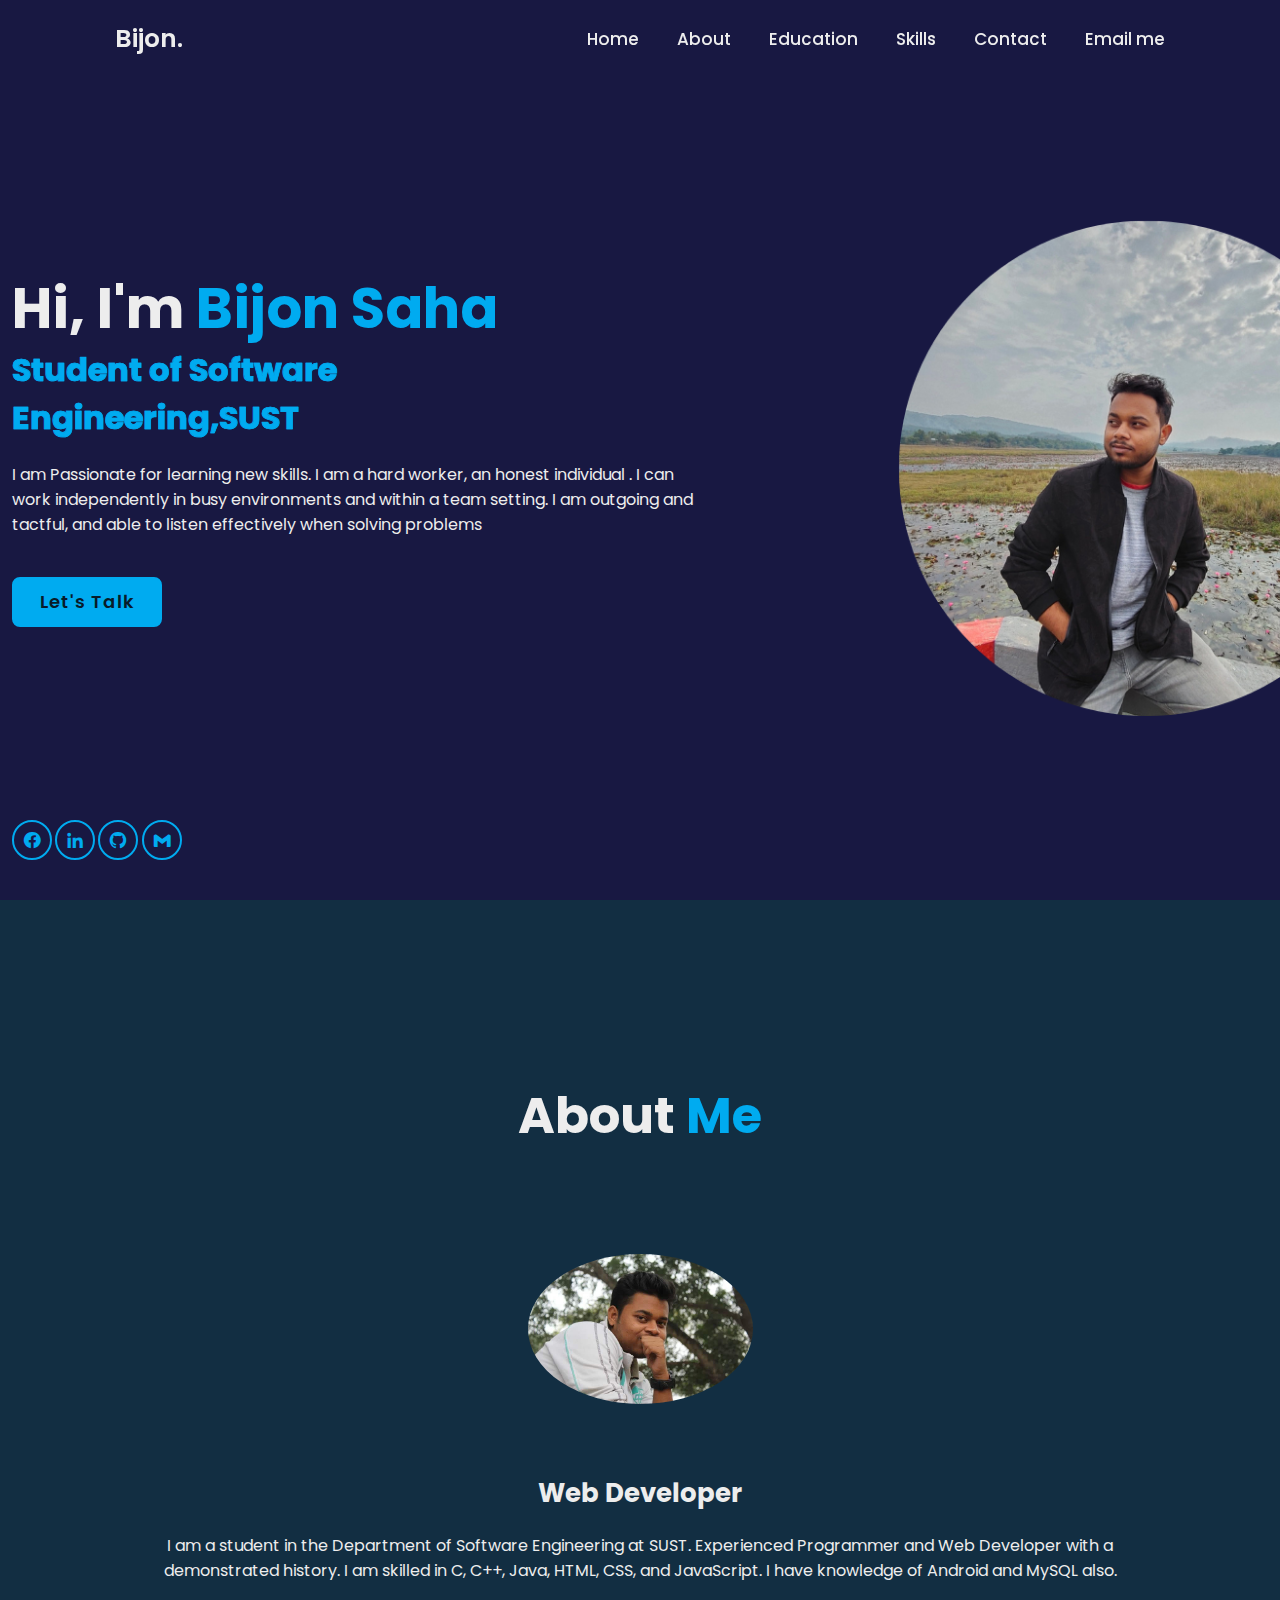
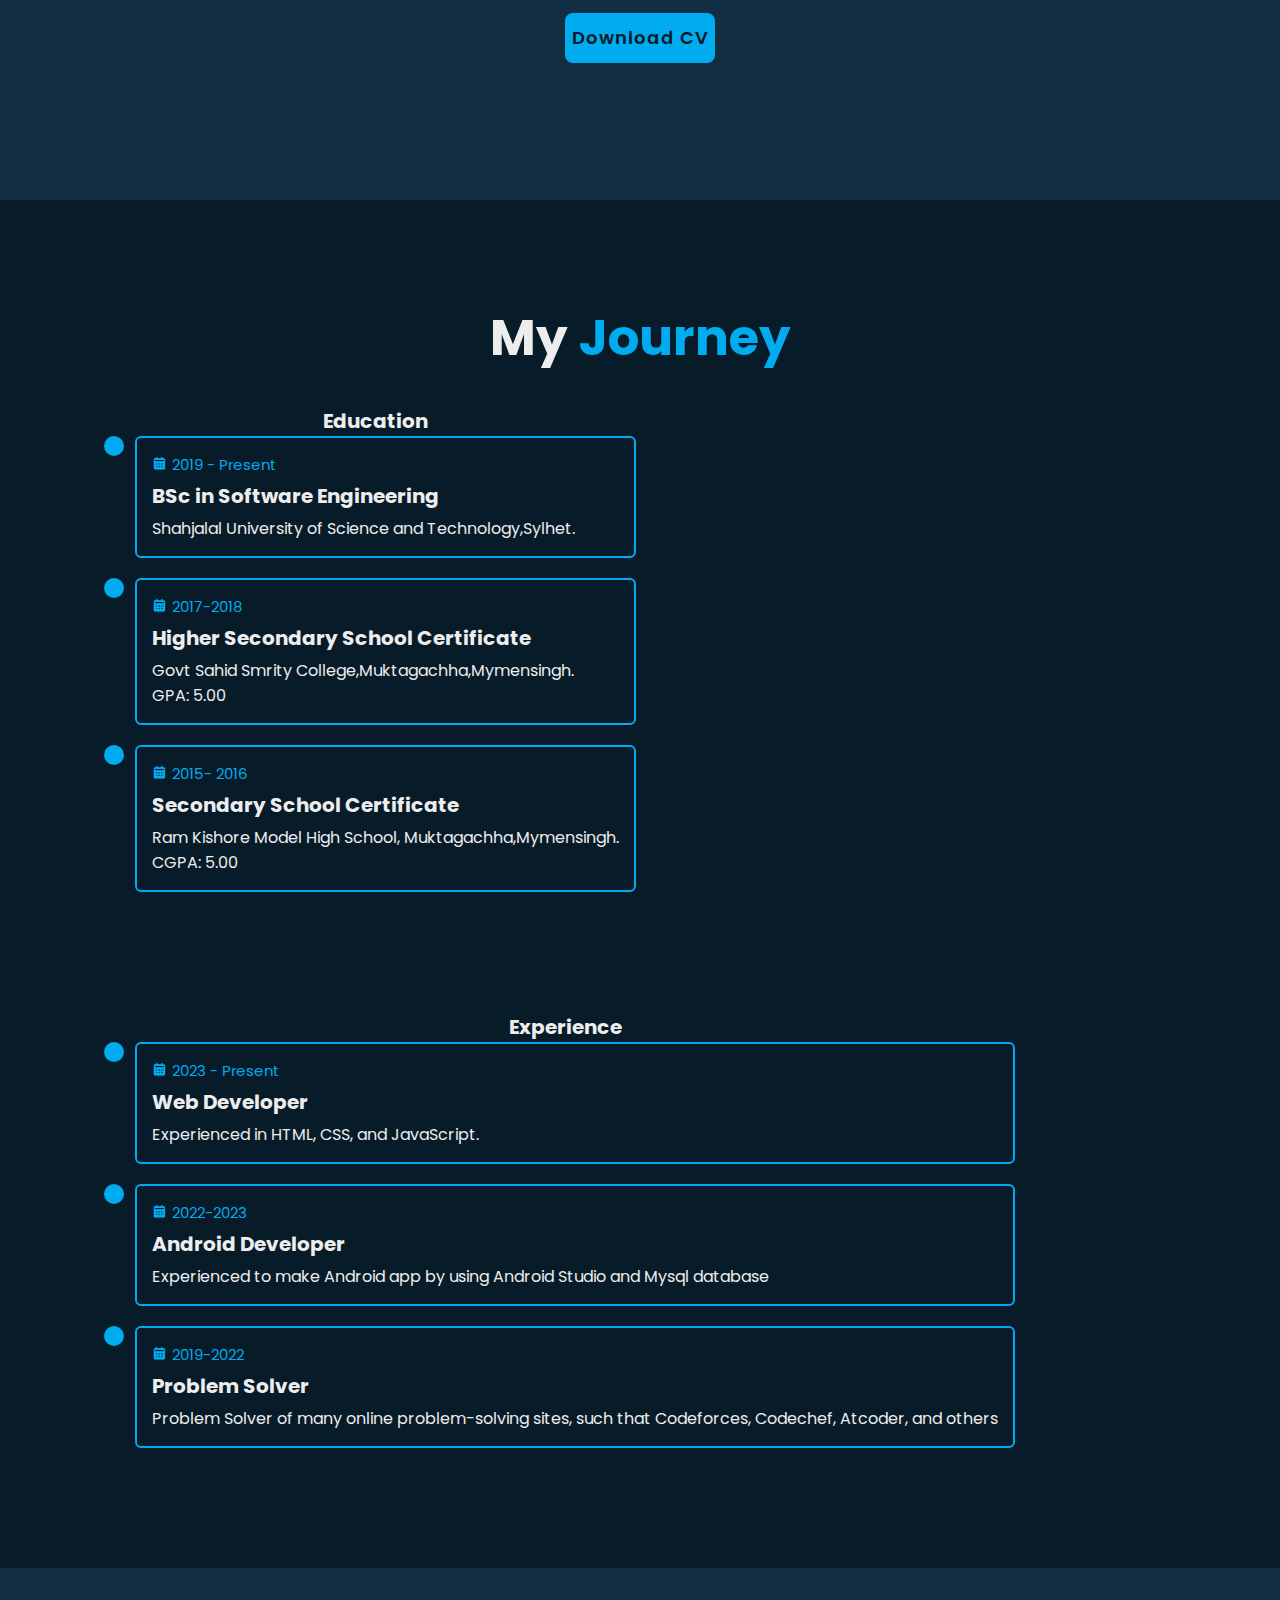
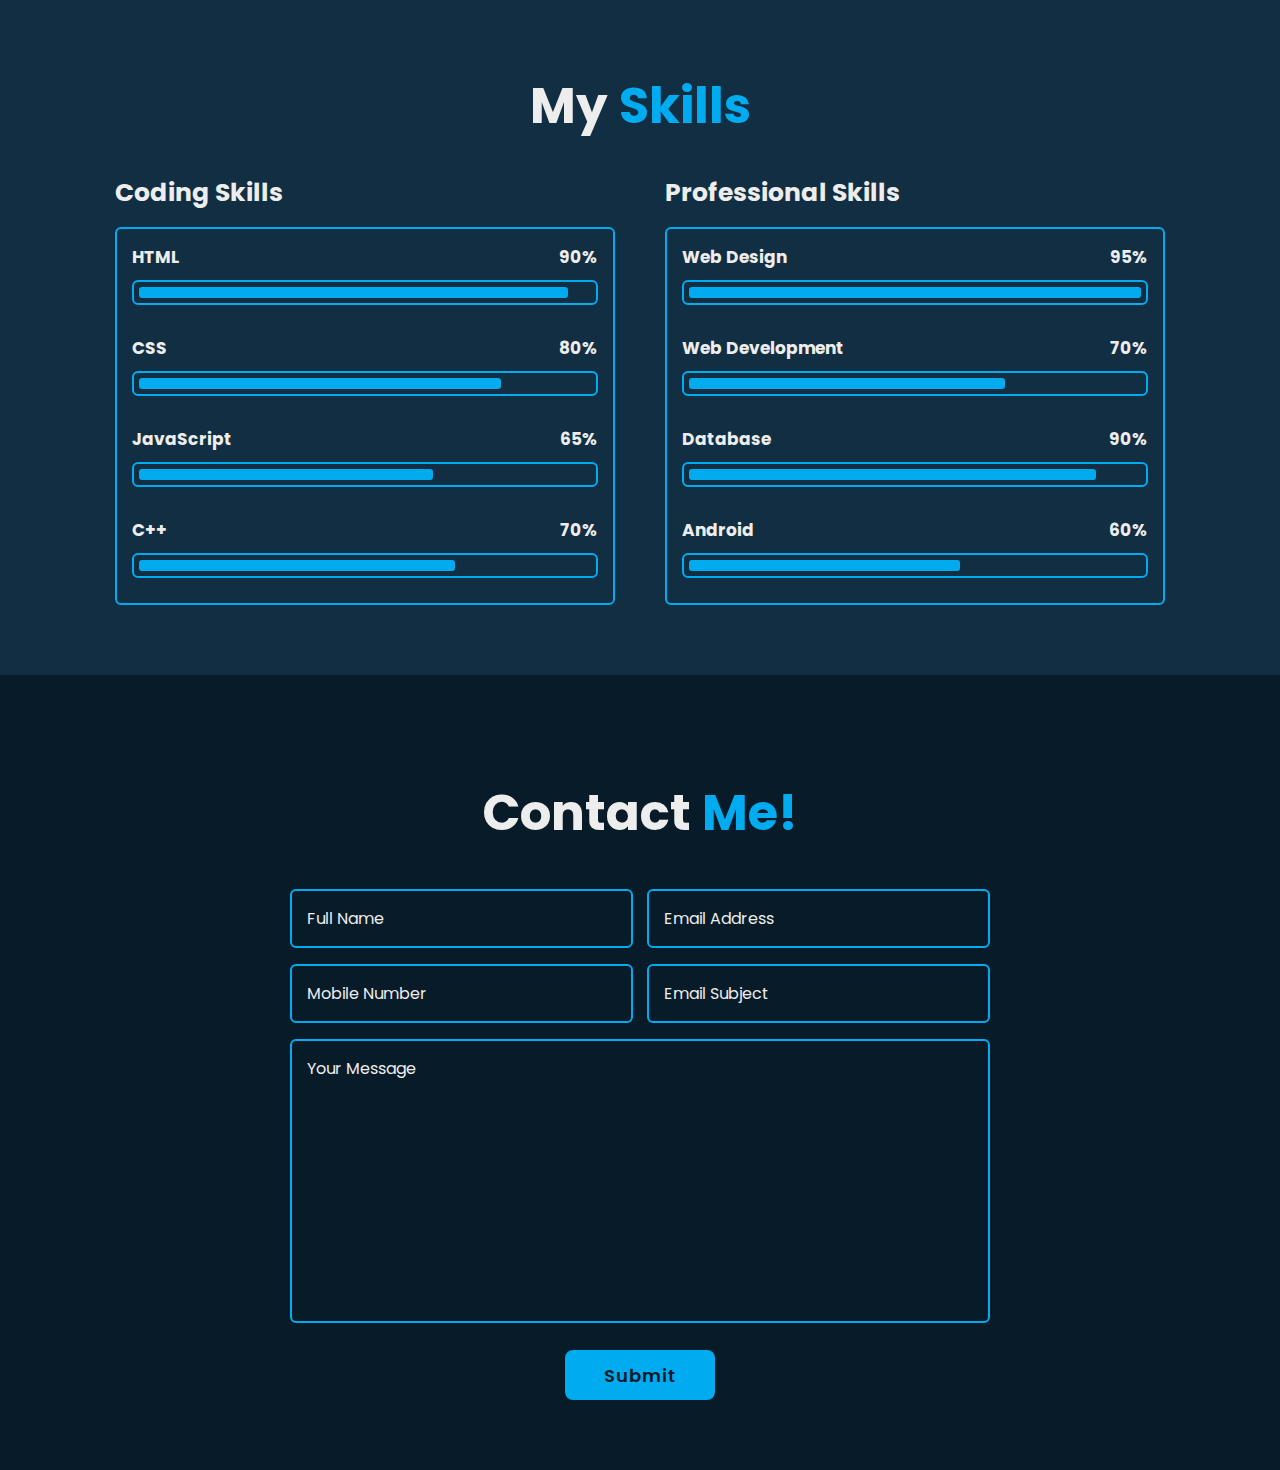
<file: index.html>
<!DOCTYPE html>
<html lang="en">

<head>
    <meta charset="utf-8">
    <meta http-equiv="X-UA-Compatible" content="ie=edge">
    <meta name="viewport" content="width= device-width, initial-scale=1.0">
    <title>Bijon Saha</title>
    <link rel="stylesheet" href="style.css">

    <!-- box icons-->
    <link href='https://unpkg.com/boxicons@2.1.4/css/boxicons.min.css' rel="stylesheet">
</head>

<body>
    <!--create header-->
    <header class="header">
        <a href="#" class="logo"> Bijon.</a>
        <div class="bx bx-menu" id="menu-icon"></div>

        <nav class="navbar">
            <a href="#home" class="active">Home</a>
            <a href="#about">About</a>
            <a href="#education">Education</a>
            <a href="#skills">Skills</a>
            <a href="#contact">Contact</a>
            <a href="mailto:bijon176193@gmail.com">Email me</a>
        </nav>
    </header>

    <!-- home design-->
    <section class="home" id="home">
        <div class="home-content">
            <h1>Hi, I'm <span>Bijon Saha</span></h1>
            <div class="text-animate">
                <h3>Student of Software Engineering,SUST</h3>
            </div>
            <p>I am Passionate for learning new skills. I am a hard worker, an honest individual . I can work
                independently in busy environments and within a team setting. I am outgoing and tactful, and able to
                listen effectively when solving problems</p>

            <div class="btn-box">
                <a href="#contact" class="btn">Let's Talk</a>

            </div>

            <div class="home-sci">
                <a href="https://www.facebook.com/bijon.saha.07/"><i class='bx bxl-facebook-circle'></i></a>
                <a href="https://www.linkedin.com/in/bijon-saha-a58545203/"><i class='bx bxl-linkedin'></i></a>
                <a href="https://github.com/BijonDurjoy"><i class='bx bxl-github'></i></a>
                <a href="bijon176193@gmail.com"><i class='bx bxl-gmail'></i></a>
            </div>
        </div>
        <div class="home-imgHover">

        </div>
    </section>

    <!--about-->
    <section class="about" id="about">
        <h2 class="heading">
            About <span> Me </span></h2>
        <div class="about-img">
            <img src="Pics/Bijon.jpg" alt="">
            <span class="circle-spin"></span>
        </div>
        <div class="about-content">
            <h3>Web Developer</h3>
            <p>I am a student in the Department of Software Engineering at SUST. Experienced Programmer and Web
                Developer with a demonstrated history. I am skilled in C, C++, Java, HTML, CSS, and JavaScript. I have
                knowledge of Android and MySQL also.</p>
            <div class="btn-box btns">
                <a href="Bijon.pdf" download class="btn">Download CV</a>
            </div>
        </div>
    </section>

    <!--education-->
    <section class="education" id="education">
        <h2 class="heading">My <span>Journey</span></h2>
        <div class="education-row">
            <div class="education colum">
                <h1 class="title">Education</h1>

                <div class="education-box">
                    <div class="education-content">
                        <div class="content">
                            <div class="year"><i class='bx bxs-calendar'></i>2019 - Present</div>
                            <h3>BSc in Software Engineering </h3>
                            <p>Shahjalal University of Science and Technology,Sylhet.</p>

                        </div>
                    </div>
                    <div class="education-content">
                        <div class="content">
                            <div class="year"><i class='bx bxs-calendar'></i>2017-2018</div>
                            <h3>Higher Secondary School Certificate</h3>
                            <p>Govt Sahid Smrity College,Muktagachha,Mymensingh. <br> GPA: 5.00</p>

                        </div>
                    </div>
                    <div class="education-content">
                        <div class="content">
                            <div class="year"><i class='bx bxs-calendar'></i></i>2015- 2016</div>
                            <h3>Secondary School Certificate</h3>
                            <p>Ram Kishore Model High School, Muktagachha,Mymensingh. <br>CGPA: 5.00</p>

                        </div>
                    </div>

                </div>
            </div>

            <div class="education colum">
                <h1 class="title">Experience</h1>

                <div class="education-box">
                    <div class="education-content">
                        <div class="content">
                            <div class="year"><i class='bx bxs-calendar'></i>2023 - Present</div>
                            <h3>Web Developer</h3>
                            <p>Experienced in HTML, CSS, and JavaScript. </p>

                        </div>
                    </div>
                    <div class="education-content">
                        <div class="content">
                            <div class="year"><i class='bx bxs-calendar'></i>2022-2023</div>
                            <h3>Android Developer</h3>
                            <p>Experienced to make Android app by using Android Studio and Mysql database</p>

                        </div>
                    </div>
                    <div class="education-content">
                        <div class="content">
                            <div class="year"><i class='bx bxs-calendar'></i></i>2019-2022</div>
                            <h3>Problem Solver</h3>
                            <p>Problem Solver of many online problem-solving sites, such that Codeforces, Codechef,
                                Atcoder, and others</p>

                        </div>
                    </div>

                </div>
            </div>

        </div>
    </section>
    <!--Skils-->
    <section class="skills" id="skills">
        <h2 class="heading">My <span>Skills</span></h2>

        <div class="skills-row">
            <div class="skills-column">
                <h3 class="title">Coding Skills</h3>
                <div class="skills-box">
                    <div class="skills-content">
                        <div class="progress">
                            <h3>HTML <span>90%</span></h3>
                            <div class="bar"><span></span></div>
                        </div>

                        <div class="progress">
                            <h3>CSS <span>80%</span></h3>
                            <div class="bar"><span></span></div>
                        </div>

                        <div class="progress">
                            <h3>JavaScript <span>65%</span></h3>
                            <div class="bar"><span></span></div>
                        </div>

                        <div class="progress">
                            <h3>C++ <span>70%</span></h3>
                            <div class="bar"><span></span></div>
                        </div>
                    </div>
                </div>
            </div>

            <div class="skills-column">
                <h3 class="title">Professional Skills</h3>
                <div class="skills-box">
                    <div class="skills-content">
                        <div class="progress">
                            <h3>Web Design <span>95%</span></h3>
                            <div class="bar"><span></span></div>
                        </div>

                        <div class="progress">
                            <h3>Web Development <span>70%</span></h3>
                            <div class="bar"><span></span></div>
                        </div>

                        <div class="progress">
                            <h3>Database <span>90%</span></h3>
                            <div class="bar"><span></span></div>
                        </div>

                        <div class="progress">
                            <h3>Android<span>60%</span></h3>
                            <div class="bar"><span></span></div>
                        </div>
                    </div>
                </div>
            </div>
        </div>
    </section>

    <!--Contact-->
    <section class="contact" id="contact">
        <h2 class="heading">Contact <span>Me!</span></h2>

        <form action="#">
            <div class="input-box">
                <div class="input-field">
                    <input type="text" placeholder="Full Name" required>
                    <span class="focus"></span>
                </div>

                <div class="input-field">
                    <input type="text" placeholder="Email Address" required>
                    <span class="focus"></span>
                </div>
            </div>

            <div class="input-box">
                <div class="input-field">
                    <input type="number" placeholder="Mobile Number" required>
                    <span class="focus"></span>
                </div>

                <div class="input-field">
                    <input type="text" placeholder="Email Subject" required>
                    <span class="focus"></span>
                </div>
            </div>

            <div class="textarea-field">
                <textarea name="" id="" cols="30" rows="10" placeholder="Your Message" required></textarea>
                <span class="focus"></span>
            </div>
            <div class="btn-box btns">
                <button type="submit" class="btn">Submit</button>
            </div>
        </form>
    </section>

    <script> src = "script.js"</script>
</body>

</html>
</file>
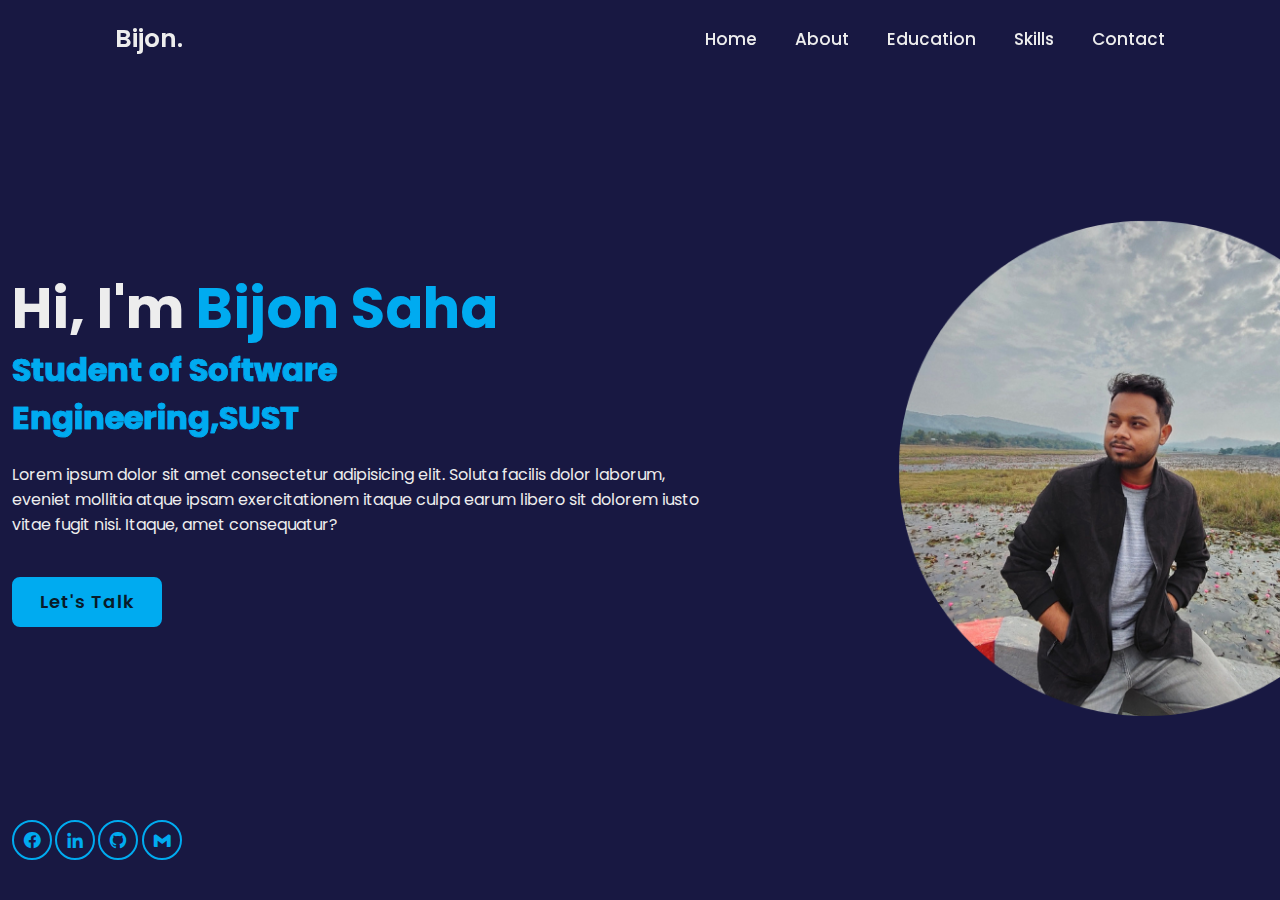
<file: Bijon.html>
<!DOCTYPE html>
<html lang="en">

<head>
    <meta charset="utf-8">
    <meta http-equiv="X-UA-Compatible" content="ie=edge">
    <meta name="viewport" content="width= device-width, initial-scale=1.0">
    <title>Bijon Saha</title>
    <link rel="stylesheet" href="style.css">

    <!-- box icons-->
    <link href='https://unpkg.com/boxicons@2.1.4/css/boxicons.min.css' rel="stylesheet">
</head>

<body>
    <!--create header-->
    <header class="header">
        <a href="#" class="logo"> Bijon.</a>
        <div class="bx bx-menu" id="menu-icon"></div>

        <nav class="navbar">
            <a href="#home" class="active">Home</a>
            <a href="#about">About</a>
            <a href="#education">Education</a>
            <a href="#skills">Skills</a>
            <a href="#contact">Contact</a>
        </nav>
    </header>

    <!-- home design-->
    <section class="home" id="home">
        <div class="home-content">
            <h1>Hi, I'm <span>Bijon Saha</span></h1>
            <div class="text-animate">
                <h3>Student of Software Engineering,SUST</h3>
            </div>
            <p>Lorem ipsum dolor sit amet consectetur adipisicing elit. Soluta facilis dolor laborum, eveniet mollitia
                atque ipsam exercitationem itaque culpa earum libero sit dolorem iusto vitae fugit nisi. Itaque, amet
                consequatur?</p>

                <div class="btn-box">
                    <a href="#" class="btn">Let's Talk</a>
                </div>

                <div class="home-sci">
                    <a href="#"><i class='bx bxl-facebook-circle'></i></a>
                    <a href="#"><i class='bx bxl-linkedin' ></i></a>
                    <a href="#"><i class='bx bxl-github' ></i></a>
                    <a href="#"><i class='bx bxl-gmail' ></i></a>
                </div>
        </div> 
        <div class="home-imgHover">

        </div> 
    </section>

    <script> src = "script.js"</script>
</body>

</html>
</file>
<file: style.css>
@import url('https://fonts.googleapis.com/css2?family=Poppins:wght@300;400;50;600;700;800;900&display=swap');

* {

    margin: 0;
    padding: 0;
    box-sizing: border-box;
    text-decoration: none;
    border: none;
    outline: none;
    scroll-behavior: smooth;
    font-family: 'Poppins', sans-serif;
}

:root {
    --bg-color: #081b29;
    --second-bg-color: #122e42;
    --text-color: #ededed;
    --main-color: #00abf0;

}

html {
    font-size: 62.5%;
    overflow-x: hidden;
}

body {
    background: var(--bg-color);
    color: var(--text-color);
}

.header {

    position: fixed;
    top: 0;
    left: 0;
    width: 100%;
    padding: 2rem 9%;
    background: transparent;
    display: flex;
    justify-content: space-between;
    align-items: center;
    z-index: 100;

}

.logo {
    font-size: 2.5rem;
    color: var(--text-color);
    font-weight: 600;
}

.navbar a {
    font-size: 1.7rem;
    color: var(--text-color);
    font-weight: 500;
    margin-left: 3.5rem;
    transition: .3s;
}

.navbar a:hover {
    color: var(--main-color);
}

#menu-icon {
    font-size: 3.7rem;
    color: var(--text-color);
    cursor: pointer;
    display: none;
}

section {
    min-height: 100vh;
    padding: 10rem 9% 2rem;
}

.home {
    display: flex;
    align-items: center;
    padding: 0.9%;
    background: url(Pics/home.png) no-repeat;
    background-position: center;
    background-size: cover;
}

.home-content {
    max-width: 70rem;
}

.home-content h1 {
    font-size: 5.6rem;
    font-weight: 700;
    line-height: 1.3;
}


.home-content .text-animate {
    position: relative;
    width: 32.8rem;
}

.home-content .text-animate h3 {
    font-size: 3.2rem;
    font-weight: 700;
    color: transparent;
    -webkit-text-stroke: .7px var(--main-color);
    background-image: linear-gradient(var(--main-color), var(--main-color));
    background-repeat: no-repeat;
    -webkit-background-clip: text;
    background-position: 0 0;
}


.home-content p {
    font-size: 1.6rem;
    margin: 2rem 0 4rem;
}

.btn-box {
    position: relative;
    display: flex;
    justify-content: space-between;
    width: 35.5rem;
    height: 5rem;
}

.btn-box .btn {
    position: relative;
    display: inline-flex;
    justify-content: center;
    align-items: center;
    width: 15rem;
    height: 100%;
    background-color: var(--main-color);
    border: .2rem solid var(--main-color);
    border-radius: .8rem;
    font-size: 1.8rem;
    font-weight: 600;
    letter-spacing: .1rem;
    color: var(--bg-color);
    z-index: 1;
    overflow: hidden;
}

.btn-box .btn::before {
    content: '';
    position: absolute;
    top: 0;
    left: 0;
    width: 0%;
    height: 100%;
    background: var(--bg-color);
    z-index: -1;
    transition: 0.5s;
}
.btn-box .btn:hover::before {
    width: 100%;
}
.home-sci {
    position: absolute;
    bottom: 4rem;
    width: 170px;
    display: flex;
    justify-content: space-between;
}

.home-sci a {
    position: relative;
    display: inline-flex;
    justify-content: center;
    align-items: center;
    width: 40px;
    height: 40px;
    background: transparent;
    border: .2rem solid var(--main-color);
    border-radius: 50%;
    font-size: 20px;
    color: var(--main-color);
    z-index: 1;
    overflow: hidden;
    transition: .5s;
}

.home-sci a:hover {
    color: var(--bg-color);
}

.home-sci a::before {
    content: '';
    position: absolute;
    top: 0;
    left: 0;
    width: 0;
    height: 100%;
    background: var(--main-color);
    z-index: -1;
    transition: .5s;
}

.home-sci a:hover::before {
    width: 100%;
}

.home-imgHover {
    position: absolute;
    top: 0;
    right: 0;
    width: 45%;
    height: 100%;
    background: transparent;
    transition: 3s;
}

.home-imgHover:hover {
    background: var(--bg-color);
    opacity: .8;
}

.about {
    display: flex;
    justify-content: center;
    align-items: center;
    flex-direction: column;
    gap: 2rem;
    background: var(--second-bg-color);
    padding-bottom: 6rem;
}

.heading {
    font-size: 5rem;
    margin-bottom: 3rem;
    text-align: center;
}

span {
    color: var(--main-color);
}

.about-img {
    position: relative;
    width: 25rem;
    height: 25rem;
    border-radius: 50%;
    display: flex;
    justify-content: center;
    align-items: center;
}

.about-img img {
    width: 90%;
    border-radius: 50%;
    border: var(--main-color);
}

.about-content {
    text-align: center;
}

.about-content h3 {
    font-size: 2.6rem;
}

.about-content p {
    font-size: 1.6rem;
    margin: 2rem 0 3rem;
}

.btn-box.btns {
    display: inline-block;
    width: 15rem;
}

.btn-box.btns a::before {
    background: var(--second-bg-color);
}

.education {
    display: flex;
    justify-content: center;
    align-items: center;
    flex-direction: column;
    min-height: auto;
    padding-bottom: 5rem;
}

.education .education-row {
    display: flex;
    flex-wrap: wrap;
    gap: 5rem;
}

.education-row .education-column {
    flex: 1 1 40rem;
}

.education-column .title {
    font-size: 2.5rem;
    margin: 0 0 1.5rem 2rem;
}

.education-column .education-box {
    border-left: .2rem solid var(--main-color);
}

.education-box .education-content {
    position: relative;
    padding-left: 2rem;
}

.education-box .education-content::before {
    content: '';
    position: absolute;
    top: 0;
    left: -1.1rem;
    width: 2rem;
    height: 2rem;
    background: var(--main-color);
    border-radius: 50%;
}

.education-content .content {
    position: relative;
    padding: 1.5rem;
    border: .2rem solid var(--main-color);
    border-radius: .6rem;
    margin-bottom: 2rem;
    overflow: hidden;
}

.education-content .content::before {
    content: '';
    position: absolute;
    top: 0;
    left: 0;
    width: 0%;
    height: 100%;
    background: var(--second-bg-color);
    z-index: -1;
    transition: .5s;
}

.education-content .content:hover::before {
    width: 100%;
}

.education-content .content .year {
    font-size: 1.5rem;
    color: var(--main-color);
    padding-bottom: .5rem;
}

.education-content .content .year i {
    padding-right: .5rem;
}

.education-content .content h3 {
    font-size: 2rem;
}

.education-content .content p {
    font-size: 1.6rem;
    padding-top: .5rem;
}

.skills {
    min-height: auto;
    padding-bottom: 7rem;
    background: var(--second-bg-color);
}

.skills .skills-row {
    display: flex;
    flex-wrap: warp;
    gap: 5rem;
}

.skills-row .skills-column {
    flex: 1 1 40rem;
}

.skills-column .title {
    font-size: 2.5rem;
    margin: 0 0 1.5rem;
}

.skills-box .skills-content {
    position: relative;
    border: .2rem solid var(--main-color);
    border-radius: .6rem;
    padding: .5rem 1.5rem;
    z-index: 1;
    overflow: hidden;
}

.skills-box .skills-content::before {
    content: '';
    position: absolute;
    top: 0;
    left: 0;
    width: 0%;
    height: 100%;
    background: var(--bg-color);
    z-index: -1;
    transition: .5s;
}

.skills-box .skills-content:hover::before {
    width: 100%;
}

.skills-content .progress {
    padding: 1rem 0;
}

.skills-content .progress h3 {
    font-size: 1.7rem;
    display: flex;
    justify-content: space-between;
}

.skills-content .progress h3 span {
    color: var(--text-color);
}

.skills-content .progress .bar {
    height: 2.5rem;
    border-radius: .6rem;
    border: .2rem solid var(--main-color);
    padding: .5rem;
    margin: 1rem 0;
}

.skills-content .progress .bar span {
    display: block;
    height: 100%;
    border-radius: .3rem;
    background-color: var(--main-color);
}

.skills-column:nth-child(1) .skills-content .progress:nth-child(1) .bar span {
    width: 90%;
}

.skills-column:nth-child(1) .skills-content .progress:nth-child(2) .bar span {
    width: 80%;
}

.skills-column:nth-child(1) .skills-content .progress:nth-child(3) .bar span {
    width: 65%;
}

.skills-column:nth-child(1) .skills-content .progress:nth-child(4) .bar span {
    width: 70%;
}

.skills-column:nth-child(1) .skills-content .progress:nth-child(1) .bar span {
    width: 95%;
}

.skills-column:nth-child(2) .skills-content .progress:nth-child(2) .bar span {
    width: 70%;
}

.skills-column:nth-child(2) .skills-content .progress:nth-child(3) .bar span {
    width: 90%;
}

.skills-column:nth-child(2) .skills-content .progress:nth-child(4) .bar span {
    width: 60%;
}

.contact {
    min-height: auto;
    padding-bottom: 7rem;
}

.contact form {
    max-width: 70rem;
    margin: 0 auto;
    text-align: center;
}

.contact form .input-box {
    position: relative;
    display: flex;
    justify-content: space-between;
    flex-wrap: wrap;
}

.contact form .input-box .input-field {
    position: relative;
    width: 49%;
    margin: .8rem 0;
}

.contact form .input-box .input-field input,
.contact form .textarea-field textarea {
    width: 100%;
    height: 100%;
    padding: 1.5rem;
    font-size: 1.6rem;
    color: var(--text-color);
    background: transparent;
    border-radius: .6rem;
    border: .2rem solid var(--main-color);
}

.contact form .input-box .input-field input::placeholder,
.contact form .textarea-field textarea::placeholder {
    color: var(--text-color);
}

.contact form .focus {
    position: absolute;
    top: 0;
    left: 0;
    width: 0;
    height: 100%;
    background: var(--second-bg-color);
    border-radius: .6rem;
    z-index: -1;
    transition: .5s;
}

.contact form .input-box .input-field input:focus~.focus,
.contact form .input-box .input-field input:valid~.focus,
.contact form .textarea-field textarea:focus~.focus,
.contact form .textarea-field textarea:valid~.focus {
    width: 100%;
}


.contact form .textarea-field {
    position: relative;
    margin: .8rem 0 2.7rem;
    display: flex;
}

.contact form .textarea-field textarea {
    resize: none;
}

.contact form .btn-box.btns .btn {
    cursor: pointer;
}
</file>
